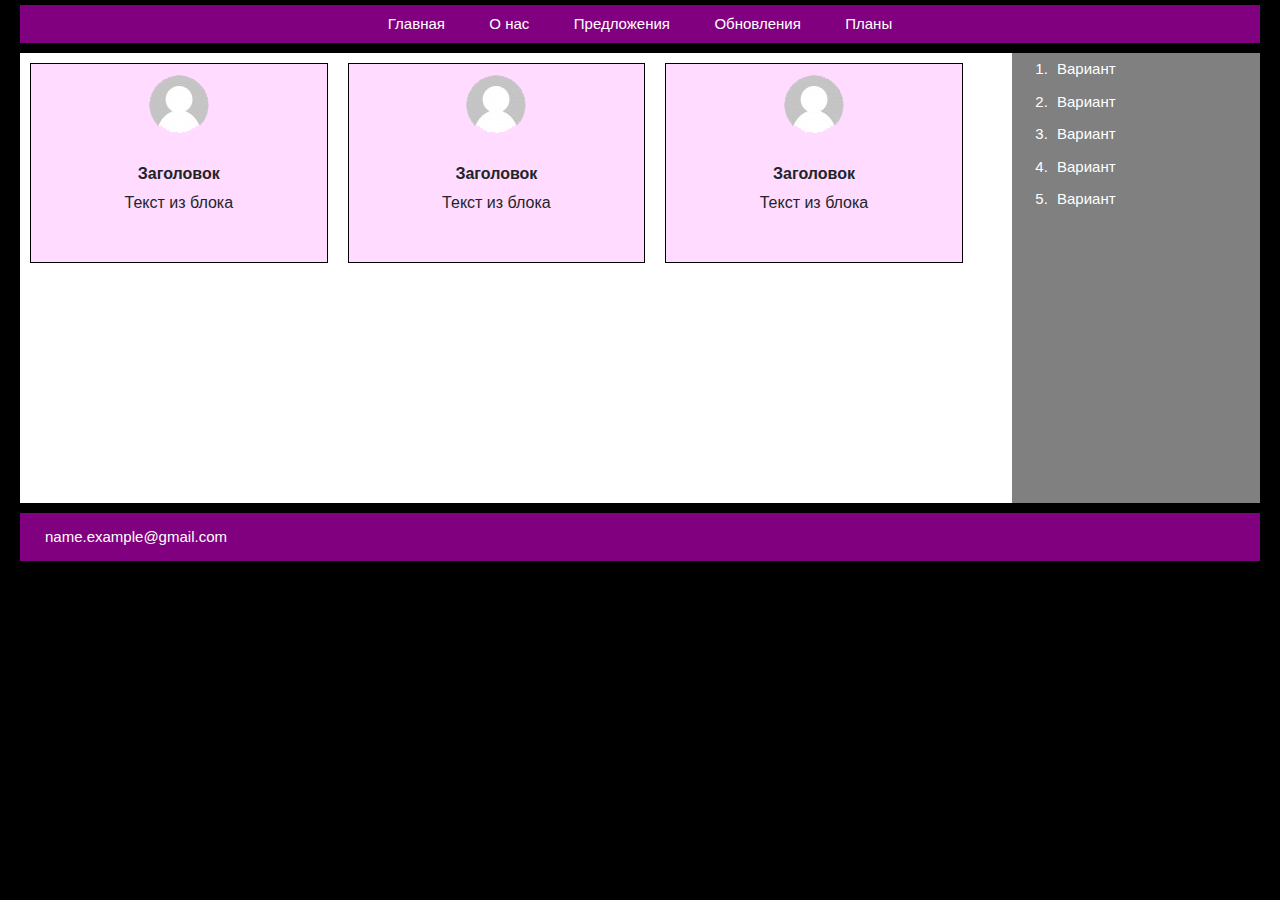
<file: index.html>
<!DOCTYPE>
<html>
  <head>
    <meta charset="utf-8">
    <meta name="viewport" content="width=device-width, initial-scale=1, shrink-to-fit=no">
    <link rel="stylesheet" href="https://stackpath.bootstrapcdn.com/bootstrap/4.3.1/css/bootstrap.min.css" integrity="sha384-ggOyR0iXCbMQv3Xipma34MD+dH/1fQ784/j6cY/iJTQUOhcWr7x9JvoRxT2MZw1T" crossorigin="anonymous">
  <title>Homework!</title>
    <link rel="stylesheet" href="css/style.css">
    </head>

  <body>


  	<header>

       <h1>Главная</h1>
       <h1>О нас</h1>
       <h1>Предложения</h1>
       <h1>Обновления</h1>
       <h1>Планы</h1>

    </header>
<div class="main">

</main>
<article>
        <div class="posts">
         <img src="img/img.png">
          <h3>Заголовок</h3>
          <p> Текст из блока</p>
        </div>
        <div class="posts">
          <img src="img/img.png">
          <h3>Заголовок</h3>
          <p> Текст из блока</p>
        </div>
        <div class="posts">
          <img src="img/img.png">
          <h3>Заголовок</h3>
          <p> Текст из блока</p>
        </div>

     <div class="spis">
   	<ol>
  	     <li>Вариант</li>
         <li>Вариант</li>
         <li>Вариант</li>
         <li>Вариант</li>
         <li>Вариант</li>
     </ol>
   </div>
   </article>
</div>

     <footer>
             <h1>name.example@gmail.com</h1>
      </footer>

  </body>
</file>
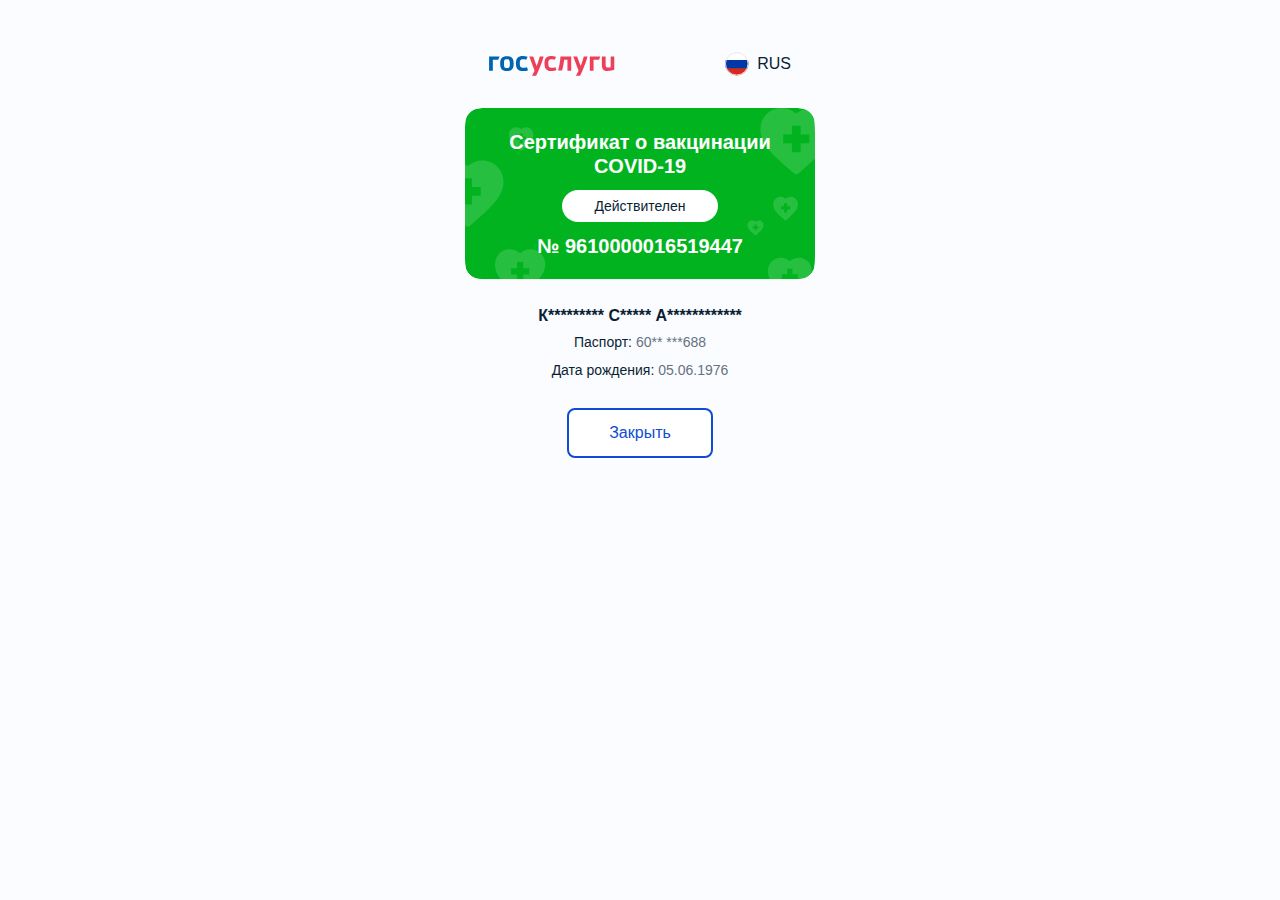
<file: bd4398fb-3280-4410-b195-363dbf53b140.html>
<html lang="ru"><head><meta http-equiv="Content-Type" content="text/html; charset=UTF-8">



  <link rel="shortcut icon" href="https://gu-st.ru/st/img/favicon.ico">
  <link rel="apple-touch-icon" href="https://gu-st.ru/htdocs/img/icon/iphone/ico120.png?fh=45fd24f8b8236cd7dc4febdb102f0863">
  <link rel="apple-touch-icon" sizes="76x76" href="https://gu-st.ru/htdocs/img/icon/iphone/ico76.png?fh=5eecaf9aaa4d363c66b5eb0a78441e1b">
  <link rel="apple-touch-icon" sizes="120x120" href="https://gu-st.ru/htdocs/img/icon/iphone/ico120.png?fh=45fd24f8b8236cd7dc4febdb102f0863">
  <link rel="apple-touch-icon" sizes="152x152" href="https://gu-st.ru/htdocs/img/icon/iphone/ico152.png?fh=2da67c8cb6b40fa1506da07cee067cc9">
  
  <meta http-equiv="X-UA-Compatible" content="IE=edge;chrome=1">
  <meta name="viewport" content="width=device-width, height=device-height, initial-scale=1, maximum-scale=1.0, user-scalable=no">
  <title>Портал государственных услуг Российской Федерации</title>
    <meta name="description" content="Портал государственных услуг Российской Федерации">
  <meta name="SKYPE_TOOLBAR" content="SKYPE_TOOLBAR_PARSER_COMPATIBLE">
  <meta name="apple-mobile-web-app-title" content="Госуслуги">

  <style type="text/css">.animated{-webkit-animation:rotation 1.4s infinite linear forwards;animation:rotation 1.4s infinite linear forwards}@keyframes pulse{from{transform:scale3d(.6,.6,.6);opacity:.4}to{transform:scale3d(1.10,1.10,1.10);opacity:0}}.pulse{animation-name:pulse}.container-app-loader{display:flex;position:fixed;left:0;top:0;width:100%;height:100%;align-items:center;justify-content:center;text-align:center;z-index:10000000000;background:#fff;opacity:1}.container-pulse{position:absolute;top:50%;left:50%;margin:-100px 0 0 -100px;width:200px;height:200px;background:#fff url(https://gu-st.ru/lk-st/assets/svg/HEX_blue.svg) no-repeat center center;opacity:.3}.container-app-logo{position:absolute;left:50%;top:50%;margin:-61px 0 0 -61px;width:122px;height:122px;align-items:center;justify-content:center;text-align:center;background:url(https://gu-st.ru/lk-st/assets/svg/HEX.svg) no-repeat center center}.app-logo{position:absolute;left:50%;top:50%;margin:-50px 0 0 -50px;width:100px;height:100px;align-items:center;justify-content:center;text-align:center;background:url(https://gu-st.ru/lk-st/assets/svg/gos_logo_mobile.svg) no-repeat center center}</style>
  <style>
      body{
          font-family: Lato,Arial,sans-serif;
          color: #0b1f33;
          background: #fafcff;
      }
      .lang{
          font-size: 16px;
      }
      .vaccine-result {
          max-width: 350px;
          text-align: center;
          padding-bottom: 40px;
          margin-right: auto;
          margin-left: auto;
      }
      .mr-24 {
          margin-right: 24px;
      }
      .mt-52 {
          margin-top: 52px;
      }
      .mb-32 {
          margin-bottom: 32px;
      }
      .align-items-center {
          -ms-flex-align: center;
          align-items: center;
      }
      .justify-between {
          -ms-flex-pack: justify;
          justify-content: space-between;
      }
      .flex-container {
          display: -ms-flexbox;
          display: flex;
      }
      .logo{
          background: url("data:image/svg+xml,%3Csvg width%3D%22151%22 height%3D%2224%22 viewBox%3D%220 0 151 24%22 fill%3D%22none%22 xmlns%3D%22http%3A%2F%2Fwww.w3.org%2F2000%2Fsvg%22%3E%3Cpath fill-rule%3D%22evenodd%22 clip-rule%3D%22evenodd%22 d%3D%22M12.1105 0.633247H0.237221C0.0789109 0.633247 -0.000244141 0.712402 -0.000244141 0.870712V17.335C-0.000244141 17.4933 0.0789109 17.5724 0.237221 17.5724H4.27413C4.43244 17.5724 4.51159 17.4933 4.51159 17.335V4.591H10.7648C10.844 4.591 10.9231 4.51184 11.0023 4.43269C11.4772 3.32452 11.9522 2.13719 12.4271 0.949867V0.712402C12.2688 0.712402 12.1896 0.633247 12.1105 0.633247ZM45.5139 13.6147C45.5139 13.5355 45.4347 13.4564 45.3556 13.4564H45.1181C44.1683 13.773 42.3477 14.1688 41.0021 14.1688C38.2316 14.1688 36.886 13.4564 36.886 9.10283C36.886 5.69917 37.2818 4.03691 41.0021 4.03691C42.0311 4.03691 43.0601 4.19522 44.2474 4.591C44.3266 4.591 44.4849 4.591 44.4849 4.43269C44.9598 3.56198 45.5139 2.53297 46.1471 1.18733V0.949868C46.1471 0.870713 46.068 0.791558 45.9888 0.791558C44.4057 0.316628 42.4268 0.0791626 40.6854 0.0791626C34.828 0.0791626 32.2158 2.77043 32.2158 9.02368C32.2158 15.3561 34.828 18.1265 40.6854 18.1265C42.1102 18.1265 45.039 17.8099 46.4637 17.2558C46.6221 17.1766 46.6221 17.0975 46.6221 17.0183C46.7804 16.9392 45.5139 13.6147 45.5139 13.6147ZM21.3716 0.158318C15.5933 0.158318 13.2978 2.61212 13.2978 9.10283C13.2978 15.6727 15.5141 18.1265 21.3716 18.1265C27.2291 18.1265 29.5246 15.5935 29.5246 9.10283C29.5246 2.69128 27.2291 0.158318 21.3716 0.158318ZM21.3716 14.3271C18.6803 14.3271 17.8888 13.6147 17.8888 9.18199C17.8888 4.43269 18.7595 4.03691 21.3716 4.03691C23.9837 4.03691 24.9336 4.43269 24.9336 9.18199C24.9336 13.6147 24.0629 14.3271 21.3716 14.3271Z%22 fill%3D%22%230065B1%22%2F%3E%3Cpath fill-rule%3D%22evenodd%22 clip-rule%3D%22evenodd%22 d%3D%22M132.98 0.63324H121.107C120.949 0.63324 120.87 0.712395 120.87 0.870705V17.3349C120.87 17.4933 120.949 17.5724 121.107 17.5724H125.144C125.302 17.5724 125.381 17.4933 125.381 17.3349V4.59099H131.635C131.714 4.59099 131.872 4.51184 131.872 4.43268C132.347 3.32451 132.822 2.13719 133.297 0.94986V0.712395C133.059 0.712395 133.059 0.63324 132.98 0.63324ZM117.941 0.712395H113.825C113.746 0.712395 113.587 0.79155 113.587 0.870705C112.954 3.40367 111.688 7.67804 109.867 12.1107L105.751 0.79155C105.751 0.712395 105.593 0.63324 105.513 0.63324H101.397C101.318 0.63324 101.239 0.712395 101.16 0.712395C101.081 0.79155 101.081 0.870705 101.16 0.94986L107.334 17.7307C106.701 18.9972 106.068 20.0262 105.593 21.1344C105.197 21.8468 104.801 22.6383 104.326 23.4299C104.247 23.509 104.326 23.5882 104.326 23.6673C104.405 23.7465 104.484 23.8257 104.564 23.8257H108.996C109.075 23.8257 109.155 23.7465 109.234 23.6673C109.946 22.2426 110.975 20.1845 111.846 18.1265C114.458 11.9524 116.595 6.25325 118.099 0.94986C118.099 0.870705 118.099 0.79155 118.02 0.712395H117.941ZM79.7089 13.6147C79.7089 13.5355 79.6298 13.4564 79.5506 13.4564H79.3132C78.3633 13.773 76.5427 14.1687 75.1971 14.1687C72.4267 14.1687 71.081 13.4564 71.081 9.10283C71.081 5.69916 71.4768 4.03691 75.1971 4.03691C76.2261 4.03691 77.2551 4.19522 78.4425 4.59099C78.6008 4.59099 78.6799 4.59099 78.6799 4.43268C79.1549 3.56198 79.7089 2.53296 80.3422 1.18733V0.94986C80.3422 0.870705 80.263 0.79155 80.1839 0.79155C78.5216 0.237465 76.5427 0 74.8805 0C69.1022 0 66.4901 2.69127 66.4901 8.94452C66.4901 15.2769 69.1022 18.0473 74.9596 18.0473C76.3844 18.0473 79.3132 17.7307 80.738 17.1766C80.8963 17.0975 80.8963 17.0183 80.8963 16.9392C80.8963 16.86 79.7089 13.6147 79.7089 13.6147ZM65.0653 0.712395H60.9492C60.7909 0.712395 60.7117 0.79155 60.7117 0.870705C60.0785 3.40367 58.812 7.67804 56.9915 12.1107L52.9546 0.712395C52.9546 0.63324 52.7962 0.554085 52.7171 0.554085H48.601C48.5219 0.554085 48.4427 0.63324 48.3636 0.63324C48.2844 0.712395 48.2844 0.79155 48.3636 0.870705L54.6168 17.6516C53.9836 18.918 53.3503 20.0262 52.8754 21.0552C52.4796 21.7676 52.0839 22.5592 51.6089 23.3507C51.5298 23.4299 51.6089 23.509 51.6089 23.5882C51.6881 23.6673 51.7672 23.7465 51.8464 23.7465H56.2791C56.3582 23.7465 56.4374 23.6673 56.5165 23.5882C57.2289 22.1634 58.2579 20.1054 59.1286 18.0473C61.7408 11.8733 63.8779 6.17409 65.3819 0.870705C65.3819 0.79155 65.3819 0.712395 65.3027 0.63324C65.2236 0.712395 65.1444 0.712395 65.0653 0.712395ZM150.157 0.63324H146.12C145.962 0.63324 145.883 0.712395 145.883 0.870705V13.6147C145.012 13.8521 144.141 13.9313 143.112 13.9313C140.421 13.9313 139.867 13.1397 139.867 9.57776V0.870705C139.867 0.712395 139.788 0.63324 139.629 0.63324H135.592C135.434 0.63324 135.355 0.712395 135.355 0.870705V10.0527C135.355 15.7518 137.255 18.0473 142.241 18.0473C145.012 18.0473 148.257 17.3349 150.078 16.6226C150.157 16.6226 150.236 16.4642 150.236 16.3851V0.870705C150.394 0.712395 150.315 0.63324 150.157 0.63324ZM98.1521 0.63324H85.883C85.7247 0.63324 85.6456 0.712395 85.6456 0.870705C85.329 6.41156 84.2999 12.4273 82.796 17.2558V17.4141C82.8752 17.4933 82.9543 17.4933 83.0335 17.4933H87.3078C87.387 17.4933 87.5453 17.4141 87.5453 17.3349C88.7326 13.6147 89.6825 8.6279 89.9991 4.51184H94.036V17.3349C94.036 17.4933 94.1152 17.5724 94.2735 17.5724H98.3104C98.4687 17.5724 98.5478 17.4933 98.5478 17.3349V0.870705C98.3895 0.712395 98.3104 0.63324 98.1521 0.63324Z%22 fill%3D%22%23EE3F58%22%2F%3E%3C%2Fsvg%3E") 0 100% no-repeat;
          background-size: contain;
          display: block;
          height: 24px;
          overflow: hidden;
          text-indent: 100%;
          width: 126px;
      }
      .vaccine-result {
          max-width: 350px;
          text-align: center;
          padding-bottom: 40px;
          margin-right: auto;
          margin-left: auto;
      }

      .translate-button:hover {
          cursor: pointer;
      }

      .status-container {
          width: 100%;
          border-radius: 16px;
          text-align: center;
          position: relative;
      }
      .status-container-inner{
          position: absolute;
          top: 22px;
          bottom: 22px;
          left: 30px;
          right: 30px;
          z-index: 2;
          flex-direction: column;
          display: flex;
          justify-content: center;
      }
      .status-value {
          display: inline-block;
          padding: 6px 32px;
          background: #ffffff;
          border-radius: 16px;
      }
      .not-found {
          background: #ffffff;
          color: #000000;
      }
      .person-data-value{
          flex: 1 0 350px;
      }
      .person-data-wrap {
          display: flex;
          flex-wrap: wrap;
      }
      .expiry-date-container {
          padding-bottom: 20px;
          border-bottom: 1px solid #E1E1E1;
      }
      .person-data-dates {
          padding-bottom: 24px;
          border-bottom: 1px solid #E1E1E1;
      }
      .person-data-wrap{
          display: flex;
          justify-content: center;
      }
      .person-data-wrap:last-of-type{
          margin-bottom: 0;
      }
      .hide{
          display: none!important;
      }
      .status-container-image {
          display: none;
      }
      .status-container .normal-image{
          display: block;
      }
      .status-container.complete .complete-image{
          display: block;
      }
      .status-container.invalid .invalid-image{
          display: block;
      }
      .status-container.complete .normal-image, .status-container.invalid .normal-image {
          display: none;
      }
      .title-h4{
          font-size: 20px;
          line-height: 24px;
          margin: 0;
          color: #fff;
      }
      .title-h6 {
          font-size: 16px;
          line-height: 24px;
          margin: 0;
      }
      .text-center {
          text-align: center;
      }
      .status-title {
          font-family: Lato-Bold,Arial,sans-serif;
      }
      .status-container.invalid .status-title{
          color: #fff;
      }
      .white {
          color: #fff;
      }
      .small-text {
          font-size: 14px;
          line-height: 20px;
          color: #0b1f33;
      }
      .mt-12 {
          margin-top: 12px;
      }
      .mr-4 {
          margin-right: 4px;
      }
      .mr-12 {
          margin-right: 12px;
      }
      .gray {
          color: #66727f;
      }
      .bold {
          font-weight: 600;
      }
      .status-value {
          display: inline-block;
          padding: 6px 32px;
          background: #fff;
          border-radius: 16px;
          font-weight: 400;
      }
      .person-data-dates {
          padding-bottom: 24px;
          border-bottom: 1px solid #e1e1e1;
      }
      .mt-20 {
          margin-top: 20px;
      }
      .person-data-wrap:last-of-type {
          margin-bottom: 0;
      }
      .person-data-wrap {
          display: -ms-flexbox;
          display: flex;
          -ms-flex-pack: center;
          justify-content: center;
          flex-wrap: wrap;
      }
      .mt-24 {
          margin-top: 24px;
      }
      .mb-4 {
          margin-bottom: 4px;
      }
      .person-data-wrap {
          display: -ms-flexbox;
          display: flex;
          -ms-flex-pack: center;
          justify-content: center;
          flex-wrap: wrap;
      }
      .button{
          display: inline-block;
          border: 2px solid #0D4CD3;
          border-radius: 8px;
          padding: 14px 40px;
          text-align: center;
          text-decoration: none;
          color: #0D4CD3;
          background: #FFFFFF;
      }

      .button:hover {
          background-color: #f5f7fa;
          border-color: #1d5deb;
          color: #1d5deb;
      }
      .ml-24 {
          margin-left: 24px;
      }
      .mr-8{
          margin-right: 8px;
      }
      .lang-en, .lang-ru{
          display: none;
      }
      .lang-image.en .lang-en, .lang-image.ru .lang-ru{
          display: block;
      }

      @media all and (max-width: 767px) {
          .button {
              display: block;
          }
      }
  </style>
</head>
<body class="web-view-mode">

<div class="vaccine-result">
  <div class="flex-container ml-6 mr-6 justify-between align-items-center mt-52 mb-32">
    <div class="ml-24">
      <a href="https://www.gosuslugi.ru/" class="logo"></a>
    </div>
    <div onclick="APP.toogleLang()" class="translate-button flex-container mt-6 mr-24 align-items-center">
      <div class="mr-8">
        <div class="lang-image ru">
          <div class="lang-en">
            <svg width="24" height="24" viewBox="0 0 24 24" fill="none" xmlns="http://www.w3.org/2000/svg">
              <mask id="mask20" mask-type="alpha" maskUnits="userSpaceOnUse" x="0" y="0" width="24" height="24">
                <circle cx="12" cy="12" r="11.6667" fill="#C4C4C4" stroke="#E1E1E1" stroke-width="0.666667"></circle>
              </mask>
              <g mask="url(#mask20)">
                <path d="M0 -0.0185547H36V11.9994H0V-0.0185547Z" fill="#FAFCFF"></path>
                <path d="M0 12H36V24.0179H0V12Z" fill="#D52B1E"></path>
                <path d="M0 8.09485H36V16.207H0V8.09485Z" fill="#0039A6"></path>
                <path d="M-11.04 0.47998V23.52H35.04V0.47998H-11.04Z" fill="#00247D"></path>
                <path d="M-11.04 0.47998L35.04 23.52L-11.04 0.47998ZM35.04 0.47998L-11.04 23.52L35.04 0.47998Z" fill="black"></path>
                <path d="M35.04 0.47998L-11.04 23.52M-11.04 0.47998L35.04 23.52L-11.04 0.47998Z" stroke="white" stroke-width="4.608"></path>
                <path d="M-11.04 0.47998L35.04 23.52L-11.04 0.47998ZM35.04 0.47998L-11.04 23.52L35.04 0.47998Z" fill="black"></path>
                <path d="M35.04 0.47998L-11.04 23.52M-11.04 0.47998L35.04 23.52L-11.04 0.47998Z" stroke="#CF142B" stroke-width="3.072"></path>
                <path d="M12 0.47998V23.52V0.47998ZM-11.04 12H35.04H-11.04Z" fill="black"></path>
                <path d="M-11.04 12H35.04M12 0.47998V23.52V0.47998Z" stroke="white" stroke-width="7.68"></path>
                <path d="M12 0.47998V23.52V0.47998ZM-11.04 12H35.04H-11.04Z" fill="black"></path>
                <path d="M-11.04 12H35.04M12 0.47998V23.52V0.47998Z" stroke="#CF142B" stroke-width="4.608"></path>
              </g>
            </svg>
          </div>
          <div class="lang-ru">
            <svg width="24" height="24" viewBox="0 0 24 24" fill="none" xmlns="http://www.w3.org/2000/svg">
              <mask id="mask0" mask-type="alpha" maskUnits="userSpaceOnUse" x="0" y="0" width="24" height="24">
                <circle cx="11.7499" cy="11.7499" r="11.4236" fill="#C4C4C4" stroke="#E1E1E1" stroke-width="0.652774"></circle>
              </mask>
              <g mask="url(#mask0)">
                <path d="M0 -0.0184326H37.5V11.9995H0V-0.0184326Z" fill="white"></path>
                <path d="M0 12H37.5V24.0179H0V12Z" fill="#D52B1E"></path>
                <path d="M0 8.09485H37.5V16.207H0V8.09485Z" fill="#0039A6"></path>
                <circle cx="11.7499" cy="11.7499" r="11.2799" stroke="#E1E1E1" stroke-width="0.939995"></circle>
              </g>
            </svg>
          </div>
        </div>
      </div>
      <div class="lang">RUS</div>
    </div>
  </div>
  <div>
    <div class="status-container mt-28 complete">
      <div class="complete-image status-container-image">
        <svg xmlns="http://www.w3.org/2000/svg" width="350" height="172" viewBox="0 0 350 172" fill="none">
          <mask id="mask1" mask-type="alpha" maskUnits="userSpaceOnUse" x="0" y="0" width="350" height="172">
            <path d="M0 25.6C0 16.6392 0 12.1587 1.7439 8.73615C3.27787 5.72556 5.72556 3.27787 8.73615 1.7439C12.1587 0 16.6392 0 25.6 0H324.4C333.361 0 337.841 0 341.264 1.7439C344.274 3.27787 346.722 5.72556 348.256 8.73615C350 12.1587 350 16.6392 350 25.6V145.654C350 154.615 350 159.095 348.256 162.518C346.722 165.528 344.274 167.976 341.264 169.51C337.841 171.254 333.361 171.254 324.4 171.254H25.6C16.6392 171.254 12.1587 171.254 8.73615 169.51C5.72556 167.976 3.27787 165.528 1.7439 162.518C0 159.095 0 154.615 0 145.654V25.6Z" fill="#EE3F58"></path>
          </mask>
          <g mask="url(#mask1)">
            <path d="M0 25.6C0 16.6392 0 12.1587 1.7439 8.73615C3.27787 5.72556 5.72556 3.27787 8.73615 1.7439C12.1587 0 16.6392 0 25.6 0H324.4C333.361 0 337.841 0 341.264 1.7439C344.274 3.27787 346.722 5.72556 348.256 8.73615C350 12.1587 350 16.6392 350 25.6V145.654C350 154.615 350 159.095 348.256 162.518C346.722 165.528 344.274 167.976 341.264 169.51C337.841 171.254 333.361 171.254 324.4 171.254H25.6C16.6392 171.254 12.1587 171.254 8.73615 169.51C5.72556 167.976 3.27787 165.528 1.7439 162.518C0 159.095 0 154.615 0 145.654V25.6Z" fill="#01B41F"></path>
            <path opacity="0.15" d="M320.54 58.015C321.834 59.1587 323.169 60.3387 324.542 61.5621C324.551 61.5704 324.561 61.579 324.571 61.5873L329.139 65.562C329.751 66.0946 330.511 66.3609 331.27 66.3609C332.03 66.3609 332.79 66.0944 333.402 65.562L337.97 61.5873C337.979 61.579 337.988 61.5707 337.998 61.5623C347.041 53.5066 353.822 47.3393 358.727 41.3244C364.457 34.2994 367.126 27.9476 367.126 21.335C367.126 9.37132 357.822 3.83578e-09 345.944 3.83578e-09C340.606 3.83578e-09 335.331 2.02467 331.27 5.53434C327.208 2.02445 321.934 3.83578e-09 316.595 3.83578e-09C304.717 -0.000218927 295.413 9.37132 295.413 21.3348C295.413 35.7962 305.409 44.6353 320.54 58.015ZM318.228 26.6127H326.922V17.8553H335.616V26.6127H344.311V35.37H335.616V44.1269H326.922V35.37H318.228V26.6127Z" fill="white"></path>
            <path opacity="0.15" d="M-8.05327 110.462C-6.75999 111.605 -5.42498 112.785 -4.05171 114.009C-4.04237 114.017 -4.0328 114.026 -4.02324 114.034L0.545177 118.009C1.15726 118.541 1.91692 118.807 2.67659 118.807C3.43625 118.807 4.19613 118.541 4.80821 118.009L9.37576 114.034C9.38532 114.026 9.39467 114.017 9.40402 114.009C18.4476 105.953 25.2281 99.7858 30.1336 93.771C35.8632 86.7459 38.5319 80.3941 38.5319 73.7815C38.5319 61.8178 29.2279 52.4465 17.3506 52.4465C12.0123 52.4465 6.73769 54.4712 2.67659 57.9809C-1.38561 54.471 -6.66022 52.4465 -11.9987 52.4465C-23.8765 52.4463 -33.1807 61.8178 -33.1807 73.7813C-33.1807 88.2427 -23.1844 97.0818 -8.05327 110.462ZM-10.366 79.0593H-1.67187V70.3018H7.02265V79.0593H15.7169V87.8165H7.02265V96.5735H-1.67187V87.8165H-10.366V79.0593Z" fill="white"></path>
            <path opacity="0.15" d="M47.5959 182.456C48.5031 183.268 49.4396 184.105 50.403 184.974C50.4095 184.98 50.4162 184.986 50.423 184.992L53.6277 187.812C54.057 188.19 54.5899 188.379 55.1228 188.379C55.6557 188.379 56.1888 188.19 56.6181 187.812L59.8223 184.992C59.829 184.986 59.8355 184.98 59.8421 184.974C66.1861 179.257 70.9425 174.88 74.3837 170.611C78.403 165.626 80.275 161.118 80.275 156.425C80.275 147.935 73.7484 141.284 65.4165 141.284C61.6718 141.284 57.9717 142.721 55.1228 145.212C52.2732 142.721 48.5731 141.284 44.8282 141.284C36.4961 141.284 29.9692 147.935 29.9692 156.425C29.9692 166.688 36.9815 172.961 47.5959 182.456ZM45.9736 160.171H52.0724V153.956H58.1716V160.171H64.2705V166.386H58.1716V172.6H52.0724V166.386H45.9736V160.171Z" fill="white"></path>
            <path opacity="0.15" d="M318.282 185.405C319.073 186.106 319.89 186.829 320.73 187.579C320.736 187.584 320.742 187.589 320.748 187.594L323.543 190.03C323.918 190.357 324.383 190.52 324.848 190.52C325.313 190.52 325.778 190.357 326.152 190.03L328.947 187.594C328.953 187.589 328.959 187.584 328.965 187.579C334.499 182.641 338.648 178.861 341.65 175.175C345.156 170.869 346.789 166.976 346.789 162.923C346.789 155.591 341.096 149.847 333.827 149.847C330.561 149.847 327.333 151.088 324.848 153.239C322.362 151.088 319.134 149.847 315.867 149.847C308.599 149.847 302.905 155.591 302.905 162.923C302.905 171.787 309.022 177.204 318.282 185.405ZM316.867 166.158H322.187V160.791H327.507V166.158H332.828V171.525H327.507V176.893H322.187V171.525H316.867V166.158Z" fill="white"></path>
            <path opacity="0.15" d="M316.883 109.424C317.327 109.83 317.785 110.248 318.256 110.683C318.26 110.685 318.263 110.688 318.266 110.691L319.834 112.102C320.044 112.291 320.305 112.385 320.566 112.385C320.827 112.385 321.088 112.291 321.298 112.102L322.866 110.691C322.869 110.688 322.872 110.686 322.875 110.683C325.98 107.824 328.308 105.636 329.992 103.501C331.958 101.009 332.875 98.7548 332.875 96.4084C332.875 92.1632 329.681 88.8379 325.603 88.8379C323.771 88.8379 321.96 89.5563 320.566 90.8017C319.172 89.5562 317.361 88.8379 315.528 88.8379C311.451 88.8378 308.257 92.1632 308.257 96.4083C308.257 101.54 311.688 104.676 316.883 109.424ZM316.089 98.2811H319.073V95.1736H322.058V98.2811H325.043V101.389H322.058V104.496H319.073V101.389H316.089V98.2811Z" fill="white"></path>
            <path opacity="0.15" d="M52.5096 39.8521C52.9536 40.2579 53.4119 40.6766 53.8833 41.1107C53.8865 41.1137 53.8898 41.1167 53.8931 41.1197L55.4613 42.53C55.6714 42.7191 55.9322 42.8135 56.193 42.8135C56.4538 42.8135 56.7146 42.719 56.9247 42.53L58.4927 41.1197C58.496 41.1167 58.4992 41.1138 58.5024 41.1108C61.6069 38.2523 63.9346 36.0639 65.6185 33.9296C67.5854 31.4369 68.5015 29.183 68.5015 26.8366C68.5015 22.5914 65.3076 19.2661 61.2303 19.2661C59.3978 19.2661 57.5871 19.9845 56.193 21.2299C54.7985 19.9845 52.9878 19.2661 51.1552 19.2661C47.0778 19.266 43.8838 22.5914 43.8838 26.8365C43.8838 31.968 47.3153 35.1044 52.5096 39.8521ZM51.7157 28.7093H54.7002V25.6019H57.6849V28.7093H60.6695V31.8167H57.6849V34.9241H54.7002V31.8167H51.7157V28.7093Z" fill="white"></path>
            <path opacity="0.15" d="M288.194 125.486C288.484 125.744 288.783 126.01 289.09 126.286C289.092 126.288 289.094 126.29 289.097 126.292L290.119 127.19C290.256 127.31 290.427 127.37 290.597 127.37C290.767 127.37 290.937 127.31 291.074 127.19L292.096 126.292C292.099 126.29 292.101 126.288 292.103 126.287C294.127 124.468 295.645 123.075 296.744 121.717C298.026 120.13 298.624 118.696 298.624 117.203C298.624 114.501 296.541 112.385 293.882 112.385C292.687 112.385 291.506 112.843 290.597 113.635C289.687 112.843 288.506 112.385 287.311 112.385C284.652 112.385 282.569 114.501 282.569 117.203C282.569 120.468 284.807 122.464 288.194 125.486ZM287.677 118.395H289.623V116.417H291.57V118.395H293.516V120.372H291.57V122.35H289.623V120.372H287.677V118.395Z" fill="white"></path>
          </g>
        </svg>

      </div>
      
      <div class="status-container-inner">
        <h4 class="title-h4 white status-title main-title">Сертификат о вакцинации COVID-19</h4>
        <div class="status mt-12 text-plain small-text bold">
          <span class="status-value hide not-found"></span>
          <span class="status-value cert-name">Действителен</span>
        </div>
        <h4 class="title-h4 white status-title mt-12"><span class="num-symbol">№</span> <span class="unrz">9610000016519447</span></h4>
      </div>
    </div>

    <div class="person-data person-data-attrs mt-24"><div class="mb-4 person-data-wrap attr-wrap"><div class="attrValue title-h6 bold text-center">К********* С***** А************</div></div><div class="mb-4 person-data-wrap attr-wrap"><div class="small-text mb-4 mr-4 attr-title">Паспорт: </div><div class="attrValue small-text gray">60** ***688</div></div><div class="mb-4 person-data-wrap attr-wrap"><div class="small-text mb-4 mr-4 attr-title">Дата рождения: </div><div class="attrValue small-text gray">05.06.1976</div></div></div>

    <div class="mt-24">
      <a href="https://www.gosuslugi.ru/" class="button">Закрыть</a>
    </div>

  </div>
</div>



<style>@font-face {
    font-family: "Lato";
    src: url(https://gu-st.ru/portal-st/lib-assets//fonts/Lato-Regular.woff2) format('woff2'),
    url(https://gu-st.ru/portal-st/lib-assets//fonts/Lato-Regular.woff2) format('woff');
    font-weight: 400;
    font-style: normal;
    font-display: swap;
}

@font-face {
    font-family: "Lato-Bold";
    src: url(https://gu-st.ru/portal-st/lib-assets//fonts/Lato-Bold.woff2) format("woff2"),
    url(https://gu-st.ru/portal-st/lib-assets//fonts/Lato-Bold.woff2) format("woff");
    font-weight: 600;
    font-style: normal;
    font-display: swap;

}</style>


</body></html>
</file>
<file: css/style.css>
body{
	background-color:#000000;
}


header{
	background-color:#81007f;
	text-align: center;
	padding: 0px;
	margin:5px 20px;
}
h1:hover{
	background-color: #ff51fe;
}


h1{
  display: inline-block;
	color:white;
	font-size: 15px;
	padding: 10px 20px;
	margin: 0px;
}
h3{
font-size: 16px;
font-weight: bold;
}
.posts{
    background-color:#ffdbff;
    float: left;
	width: 24%;
	height: 200px;
	padding:0px;
	border: 1px solid black;
	margin:10px;
	text-align: center;
}
img{
  	margin: 10px 0 30px;
}
.main{
	max-width: 100%;
    overflow: hidden;
}

article{
	background-color:white;
	margin:5px 20px;
	width: auto;
	height: 50%;
	}
	li{
	color:white;
	font-size: 15px;
	padding: 5px;
	margin: 0px;
}
.spis{
	float: right;
	background-color:grey;
    width: 20%;
    height: 100%;
    margin:0px;
}
.clear{
	clear:both;
}
footer{
	background-color:#81007f;
	padding: 5px;
	margin:5px 20px;
}
</file>
